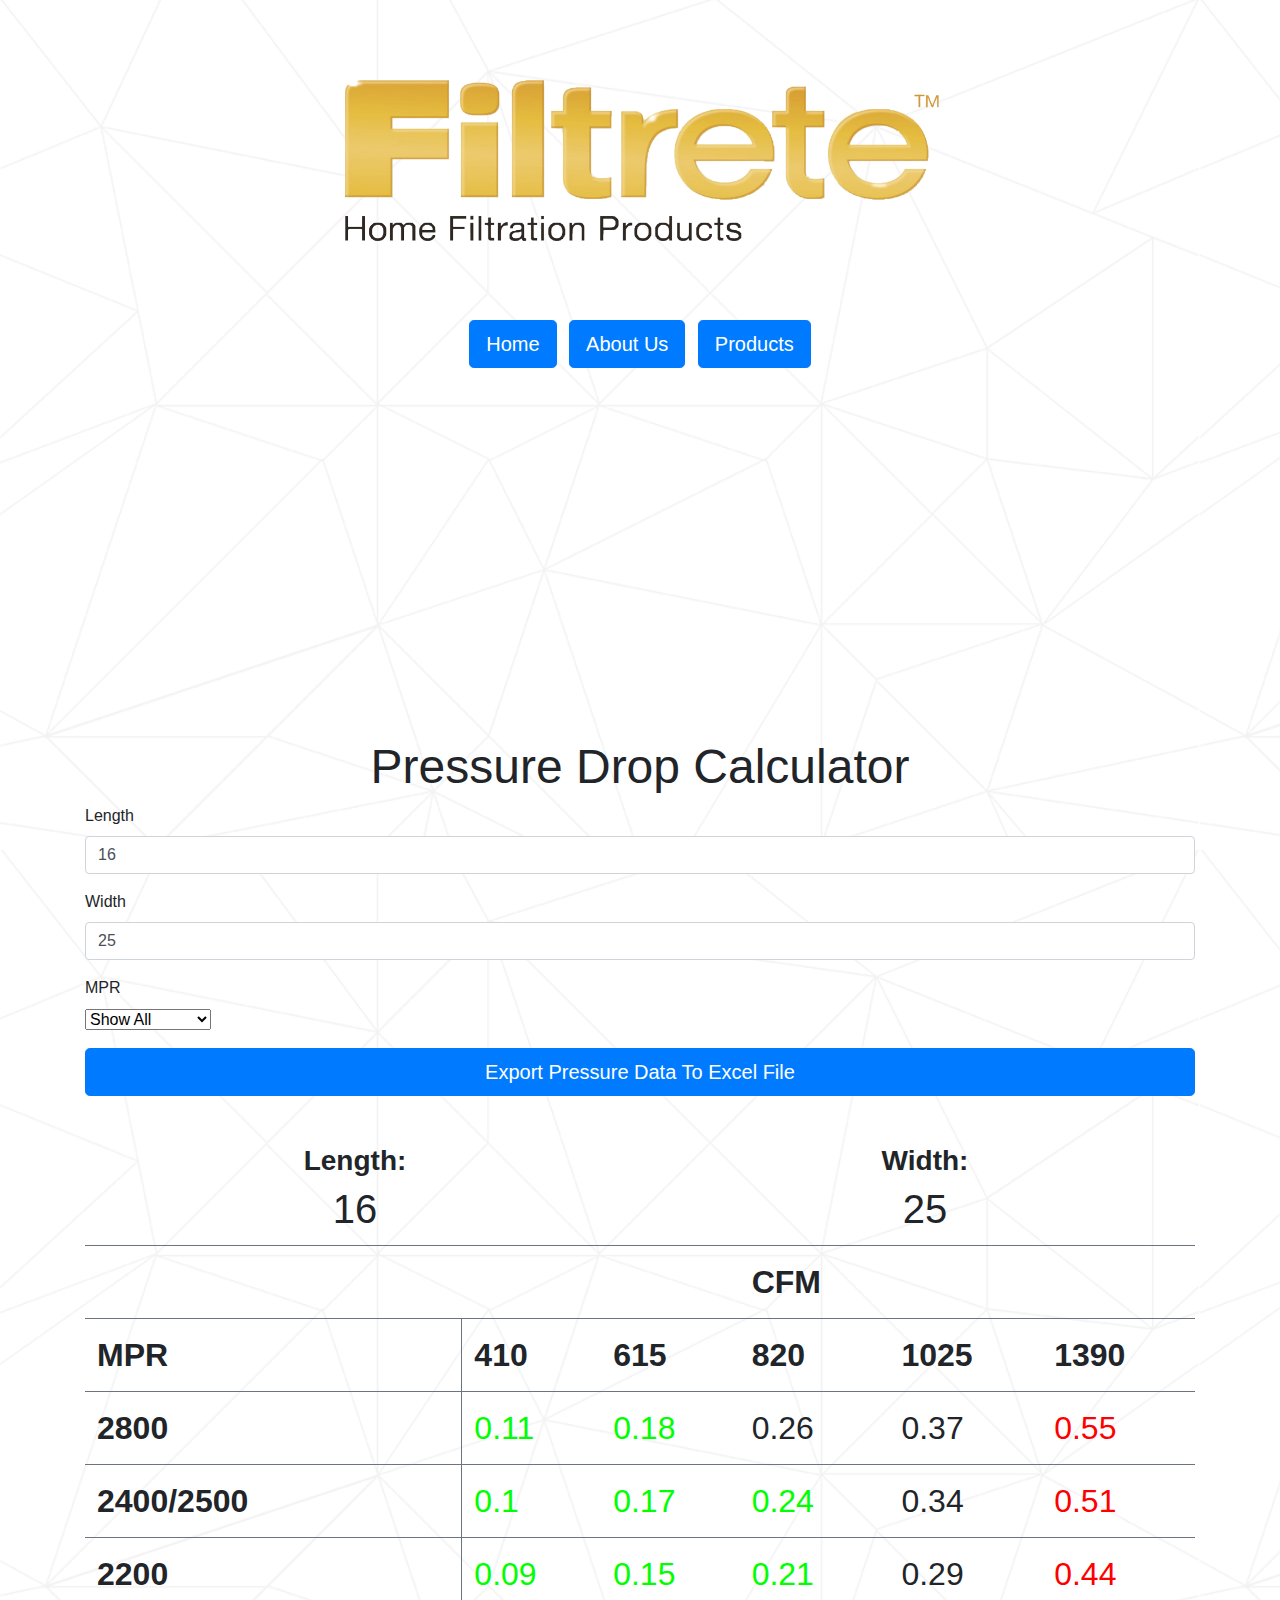
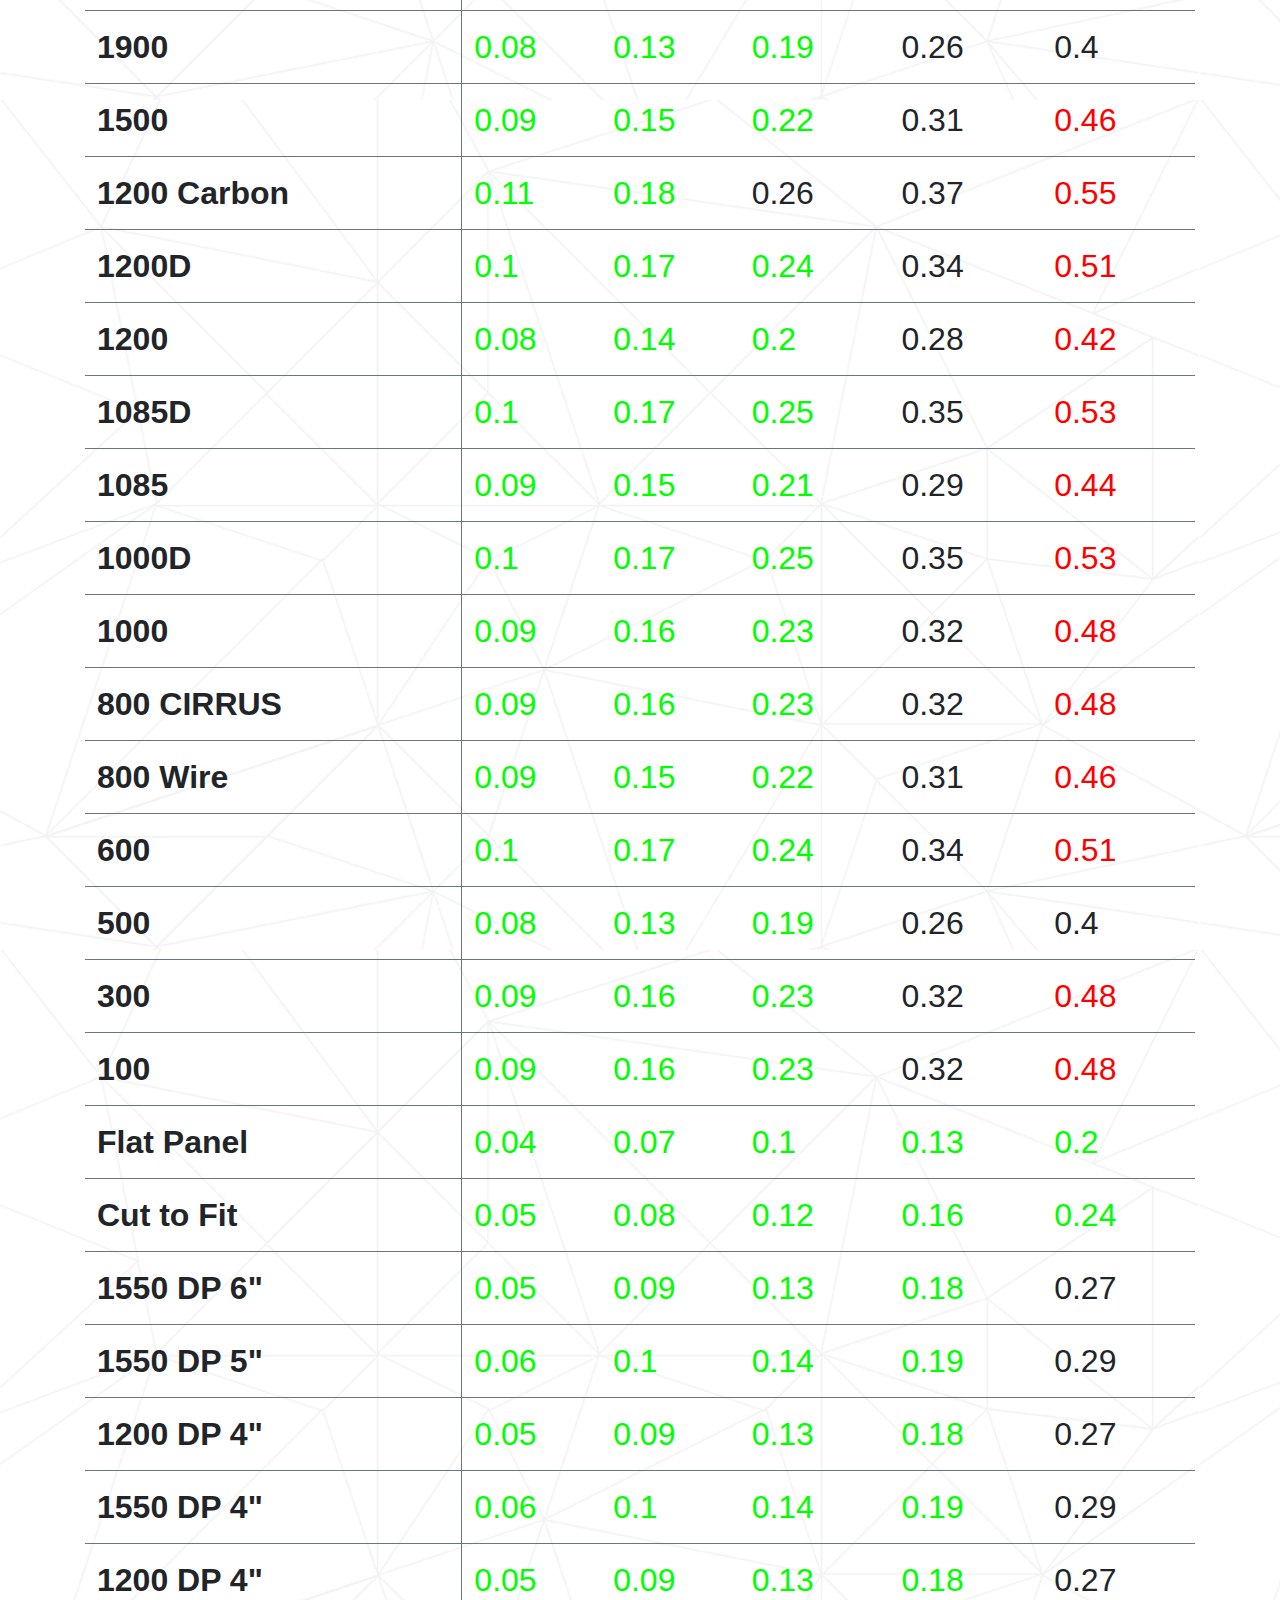
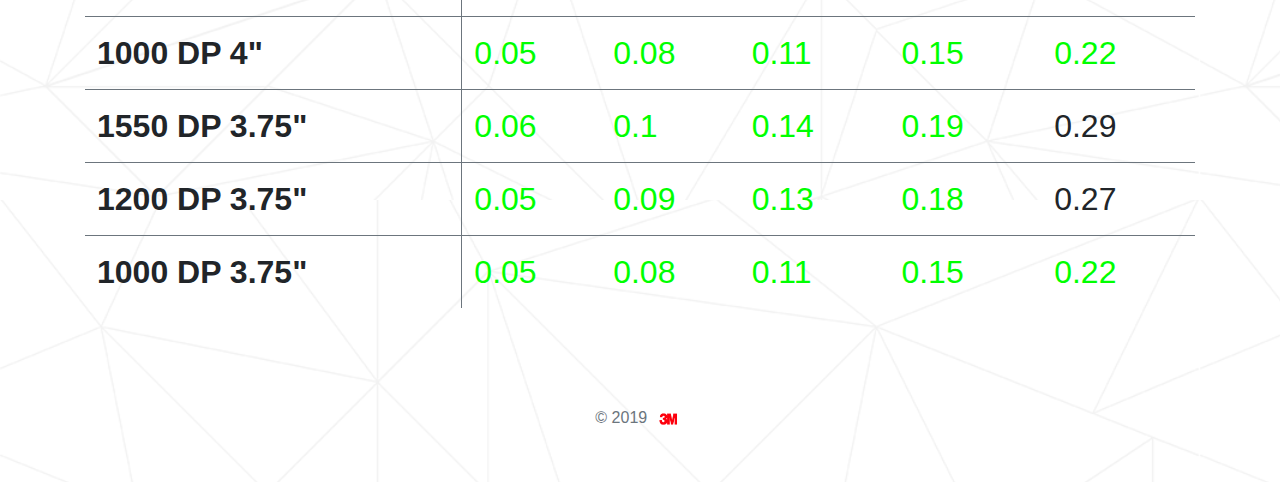
<file: index.html>
<!DOCTYPE html>
<html lang="en">

<head><meta http-equiv="Content-Type" content="text/html; charset=UTF-8">    
    <meta name="viewport" content="width=device-width, initial-scale=1, shrink-to-fit=no">
    <link rel="icon" href="./assets/images/favicon.ico">

    <title>Filtrete™ Pressure Drop Calculator</title>
	
    <!-- Bootstrap core CSS -->
	<link rel="stylesheet" href="./assets/css/bootstrap.min.css">
</head>
<body class="bg-light" background="./assets/images/Background.png">
    <style>
        .button {
            padding: 15px 25px;
            font-size: 24px;
            text-align: center;
            cursor: pointer;
            outline: none;
            color: #fff;
            background-color: #4CAF50;
            border: none;
            border-radius: 15px;
            box-shadow: 0 9px #999;
        }
        
        .button:hover {
            background-color: #3e8e41
        }
        
        .button:active {
            background-color: #3e8e41;
            box-shadow: 0 5px #666;
            transform: translateY(4px);
        }

        table, tr, th, td {
            border-color: #333333;
            font-size: 2rem;
            padding: 5px;
        }          
        .video-container {
            position:relative;
            padding-bottom:56.25%;
            padding-top:30px;
            height:0;
            overflow:hidden;
        }

        .video-container iframe, .video-container object, .video-container embed {
            position:absolute;
            top:0;
            left:0;
            width:100%;
            height:100%;
        }

        .title {
            font-size: 3rem;
        }
    </style>
  
    <div class="container m-xs-0 m-md-auto">
        <div class="py-5 text-center">
            <img class="d-block mx-auto mb-4" src="./assets/images/CutOutLogo.png" alt="" width="650" height="200">
        </div>
        <div class="text-center">
            <ul class="list-inline" >
                <li class="list-inline-item">
                    <p><a href="https://www.filtrete.com/3M/en_US/filtrete/?utm_medium=redirect&utm_source=vanity-url&utm_campaign=www.filtrete.com/">
                    <button class="btn btn-primary btn-lg btn-block" type="submit">Home</button>
                    </a></p>
                </li>
                <li class="list-inline-item">
                    <p><a href="https://www.filtrete.com/3M/en_US/filtrete/lets-clear-the-air/"> 
                    <button class="btn btn-primary btn-lg btn-block" type="submit">About Us</button>
                    </a></p></li>
                <li class="list-inline-item">
                    <p><a href="https://www.filtrete.com/3M/en_US/filtrete/products/smart-filter-technology/"> 
                    <button class="btn btn-primary btn-lg btn-block" type="submit">Products</button>
                    </a></p></li>
            </ul>
        </div>
        <p class="text-center">
            <iframe width="560" height="315" src="https://www.youtube.com/embed/videoseries?list=PL7TRqcjMO4mtKxoCsAGso9ojHV9lFjoHz" frameborder="0" allow="autoplay; encrypted-media" allowfullscreen></iframe>
        </p>
        <h2 class="text-center title">Pressure Drop Calculator</h2>

        <div class="mb-3">
            <label for="length">Length</label>
            <input type="number" min="1" max="100" class="form-control watched" id="length" value="16" required="">
        </div>
    
        <div class="mb-3">
            <label for="width">Width</label>
            <input type="number" min="1" max="100" class="form-control watched" id="width" value="25" required="">
        </div>

        <div class="mb-3">
            <label for ="mpr">MPR</label><br>
            <select name="mpr" id="mpr" class="watched">
                <option value="all" selected="selected">Show All</option>
                <option value="2800">2800</option>
                <option value="2400/2500">2400/2500</option>
                <option value="2200">2200</option>
                <option value="1900">1900</option>
                <option value="1500">1500</option>
                <option value="1200 Carbon">1200 Carbon</option>
                <option value="1200D">1200D</option>
                <option value="1200">1200</option>
                <option value="1085D">1085D</option>
                <option value="1085">1085</option>
                <option value="1000D">1000D</option>
                <option value="1000">1000</option>
                <option value="800 CIRRUS">800 CIRRUS</option>
                <option value="800 Wire">800 Wire</option>
                <option value="600">600</option>
                <option value="500">500</option>
                <option value="300">300</option>
                <option value="100">100</option>
                <option value="Flat Panel">Flat Panel</option>
                <option value="Cut to Fit">Cut to Fit</option>			
                <option value="1550 DP 6&quot;">1550 DP 6"</option>
                <option value="1550 DP 5&quot;">1550 DP 5"</option>
                <option value="1200 DP 4&quot;">1200 DP 5"</option>
                <option value="1550 DP 4&quot;">1550 DP 4"</option>
                <option value="1200 DP 4&quot;">1200 DP 4"</option>
                <option value="1000 DP 4&quot;">1000 DP 4"</option>
                <option value="1550 DP 3.75&quot;">1550 DP 3.75"</option>
                <option value="1200 DP 3.75&quot;">1200 DP 3.75"</option>
                <option value="1000 DP 3.75&quot;">1000 DP 3.75"</option>
            </select>
        </div>

        <div class="text-center" id="singleEntry">
            <div class="row mt-5">
                <div class="col-4"><h3 class="font-weight-bold">MPR:</h3><h1 id="mprdisplay"></h1></div>
                <div class="col-4"><h3 class="font-weight-bold">Length:</h3><h1 class="lengthdisplay"></h1></div>
                <div class="col-4"><h3 class="font-weight-bold">Width:</h3><h1 class="widthdisplay"></h1></div>
            </div>
            <table class="table mt-1">
                <tr>
                    <th class="border-top border-secondary">CFM</th>
                    <th class="border-top border-secondary">Pressure Drop</th>
                </tr>
                <tr>
                    <td class="border-top border-secondary cfmA"></td>
                    <td class="border-top border-secondary" id="calcA"></td>
                </tr>
                <tr>
                    <td class="border-top border-secondary cfmB"></td>
                    <td class="border-top border-secondary" id="calcB"></td>
                </tr>
                <tr>
                    <td class="border-top border-secondary cfmC"></td>
                    <td class="border-top border-secondary" id="calcC"></td>
                </tr>
                <tr>
                    <td class="border-top border-secondary cfmD"></td>
                    <td class="border-top border-secondary" id="calcD"></td>
                </tr>
                <tr>
                    <td class="border-top border-secondary cfmE"></td>
                    <td class="border-top border-secondary" id="calcE"></td>
                  </tr>
            </table>
        </div>
    
        <div id="allEntry">	  
            <button type="button" class="btn btn-primary btn-lg btn-block" onclick="exportTableToExcel()">Export Pressure Data To Excel File</button>
            <div class="row mt-5 text-center">
                <div class="col-6"><h3 class="font-weight-bold">Length:</h3><h1 class="lengthdisplay"></h1></div>
                <div class="col-6"><h3 class="font-weight-bold">Width:</h3><h1 class="widthdisplay"></h1></div>
            </div>
            <table id="allTable" class="table mt-1">
                <tbody id="allBody">
                    <tr>
                        <th class="border-top border-secondary"></th>
                        <th class="border-top border-secondary"></th>
                        <th class="border-top border-secondary"></th>
                        <th class="border-top border-secondary">CFM</th>
                        <th class="border-top border-secondary"></th>
                        <th class="border-top border-secondary"></th>
                    </tr>
                    <tr>
                        <th class="border-top border-right border-secondary" id="mprheader">MPR</th>
                        <th class="border-top border-secondary cfmA"></td>
                        <th class="border-top border-secondary cfmB"></td>
                        <th class="border-top border-secondary cfmC"></td>
                        <th class="border-top border-secondary cfmD"></td>
                        <th class="border-top border-secondary cfmE"></td>
                    </tr>
                </tbody>
            </table>
        </div>

        <footer class="my-5 pt-5 text-muted text-center text-small">
            <p class="mb-1">© 2019 <img src="./assets/images/3M.png" alt="logo" width="33" height="30"></p>
        </footer>
    </div>
	
    <!-- Placed at the end of the document so the pages load faster -->
    <script src="./assets/jquery-3.4.1.slim.min.js"></script>
    <script>
        // Setup the website by defaulting to show all of the pressure drop values for every MPR Rating.
        $(document).ready(function() {
            $('#singleEntry').hide();
            var length = $('#length').val();
            var width = $('#width').val();
            cfmUpdate(length, width);

            $('#mpr > option').each(function(i, element) {
                mpr = $(this).val();
                if (mpr != 'all') {
                    $('#allBody tr:last').after('<tr><th class="border-top border-right border-secondary">' + mpr + '</th><td class="border-top border-secondary" id="calc' + i + 'A"></td><td class="border-top border-secondary" id="calc' + i + 'B"></td><td class="border-top border-secondary" id="calc' + i + 'C"></td><td class="border-top border-secondary" id="calc' + i + 'D"></td><td class="border-top border-secondary" id="calc' + i + 'E"></td></tr>');
                }
            });
            calculateAll(length, width);
            $('#allEntry').show();
        });

      // If a field in the form has been changed, update the website to show the changes.
        $('.watched').change(function() {
            var length = $('#length').val();
            var width = $('#width').val(); 
            // Only update the table on valid length and width values
            if (length.length > 0 && width.length > 0) {
                cfmUpdate(length, width);
                var mpr = $('#mpr').val();
                // If all of the Pressure Drop values for each MPR needs to be displayed.
                if (mpr == 'all') {
                    calculateAll(length, width);
                    $('#singleEntry').hide();
                    $('#allEntry').show();
                // A single Pressure Drop value needs to be displayed.
                } else {
                    // get the correct mprValue
                    var mprValue = mprSwitch(mpr);
                    singleValue(length, width, mprValue);
                    $('#allEntry').hide();
                    $('#singleEntry').show();
                }
            }
        });

        // Calcultes a Pressure Drop Value given the length/width and mpr
        function valueCalculate(valueConstant, length, width, mpr) {
            var valueFormula = 0.818 / (1 - (length * 2.125 + (width - 2.125) * 2.125) / (length * width)) * mpr;
            return Math.ceil(valueConstant * valueFormula *100) / 100;
        }
        
        // Calculates and updates each of the values for each CFM for the given length/width/mpr
        function singleValue(length, width, mpr) {
            // First Value
            var calcA = valueCalculate(0.39, length, width, mpr);
            $('#calcA').text(calcA);
            valueColor('calcA', calcA);
            
            // Second Value
            var calcB = valueCalculate(0.68, length, width, mpr);
            $('#calcB').text(calcB);
            valueColor('calcB', calcB);

            // Third Value
            var calcC = valueCalculate(1, length, width, mpr);
            $('#calcC').text(calcC);
            valueColor('calcC', calcC);

            // Fourth Value
            var calcD = valueCalculate(1.4, length, width, mpr);
            $('#calcD').text(calcD);
            valueColor('calcD', calcD);

            // Fifth Value
            var calcE = valueCalculate(2.11, length, width, mpr);
            $('#calcE').text(calcE);
            valueColor('calcE', calcE);

            $('#mprdisplay').text($('#mpr').val());
            $('.lengthdisplay').text($('#length').val());
            $('.widthdisplay').text($('#width').val());
        }

        // Calculates the pressure drop for the "Show All" menu option, the pressure drop for every single MPR at the current Length and Width.
        function calculateAll(length, width) {
            $('#mpr > option').each(function(i, element) {
                mpr = $(this).val();
                if (mpr != 'all') {
                  var mprValue = mprSwitch(mpr)
                  var calcA = valueCalculate(0.39, length, width, mprValue);
                  var calcB = valueCalculate(0.68, length, width, mprValue);
                  var calcC = valueCalculate(1, length, width, mprValue);
                  var calcD = valueCalculate(1.4, length, width, mprValue);
                  var calcE = valueCalculate(2.11, length, width, mprValue);
                  $('#calc' + i + 'A').text(calcA);
                  valueColor('calc' + i + 'A', calcA);
                  $('#calc' + i + 'B').text(calcB);
                  valueColor('calc' + i + 'B', calcB);
                  $('#calc' + i + 'C').text(calcC);
                  valueColor('calc' + i + 'C', calcC);
                  $('#calc' + i + 'D').text(calcD);
                  valueColor('calc' + i + 'D', calcD);
                  $('#calc' + i + 'E').text(calcE);
                  valueColor('calc' + i + 'E', calcE);
                  $('.lengthdisplay').text($('#length').val());
                  $('.widthdisplay').text($('#width').val());
                }
            });
        }

        // Colors the value in the table
        function valueColor(cfm, val) {
            // Pressure below .26 results in green numbers
            if (val < .26) {
                $('#' + cfm).css('color', '#00FF00');
            // Pressure above ..40 results in red numbers
            } else if (val > .40) {
                $('#' + cfm).css('color', '#FF0000');
            }
        }

        // Updates all of the CFM values for the given length and width.
        function cfmUpdate(length, width) {
            var cfmFormula = Math.round(Math.round(295 * length * width / 144) / 5) * 5;
            var cfmA = Math.round(.5 * cfmFormula / 5) * 5;
            var cfmB = Math.round(.75 * cfmFormula / 5) * 5;
            var cfmC = cfmFormula;
            var cfmD = Math.round(1.25 * cfmFormula / 5) * 5;
            var cfmE = Math.round(Math.round(500 * length * width / 144) / 5) * 5;
            $('.cfmA').text(cfmA);
            $('.cfmB').text(cfmB);
            $('.cfmC').text(cfmC);
            $('.cfmD').text(cfmD);
            $('.cfmE').text(cfmE);
        }

        // Simple wrapper for a switch for the MPR to get the value associated with it.
        function mprSwitch(mpr) {
            switch(mpr) {
                case "2800":
                    return 0.25;
                case "2400/2500":
                    return 0.23;
                case "2200":
                    return 0.20;
                case "1900":
                    return 0.18;
                case "1500":
                    return 0.21;
                case "1200 Carbon":
                    return 0.25;
                case "1200D":
                    return 0.23;
                case "1200":
                    return 0.19;
                case "1085D":
                    return 0.24;
                case "1085":
                    return 0.20;
                case "1000D":
                    return 0.24;
                case "1000":
                    return 0.22;
                case "800 CIRRUS":
                    return 0.22;
                case "800 Wire":
                    return 0.21;
                case "600":
                    return 0.23;
                case "500":
                    return 0.18;
                case "300":
                    return 0.22;
                case "100":
                    return 0.22;
                case "Flat Panel":
                    return 0.09;
                case "Cut to Fit":
                    return 0.11;
                case '1550 DP 6"':
                    return 0.12;
                case '1550 DP 5"':
                    return 0.13;
                case '1200 DP 5"':
                    return 0.12;
                case '1550 DP 4"':
                    return 0.13;
                case '1200 DP 4"':
                    return 0.12;
                case '1000 DP 4"':
                    return 0.10;
                case '1550 DP 3.75"':
                    return 0.13;
                case '1200 DP 3.75"':
                    return 0.12;
                case '1000 DP 3.75"':
                    return 0.10;
            }
        }

        // Exports the HTML table that has all MPRs to an excel file. 
        function exportTableToExcel(){
            var downloadLink;
            var dataType = 'application/vnd.ms-excel';
            var tableSelect = document.getElementById("allTable");
            var tableHTML = tableSelect.outerHTML;
            
            // Specify file name
            filename = "pressureDropTable.xls";
            
            // Create download link element
            downloadLink = document.createElement("a");
            
            document.body.appendChild(downloadLink);
            
            if(navigator.msSaveOrOpenBlob){
                var blob = new Blob(['\ufeff', tableHTML], {
                    type: dataType
                });
                navigator.msSaveOrOpenBlob( blob, filename);
            }else{
                // Create a link to the file
                downloadLink.href = 'data:' + dataType + ', ' + tableHTML;
              
                // Setting the file name
                downloadLink.download = filename;
                
                //triggering the function
                downloadLink.click();
          }
        }	  
    </script>
</body>
</html>
</file>
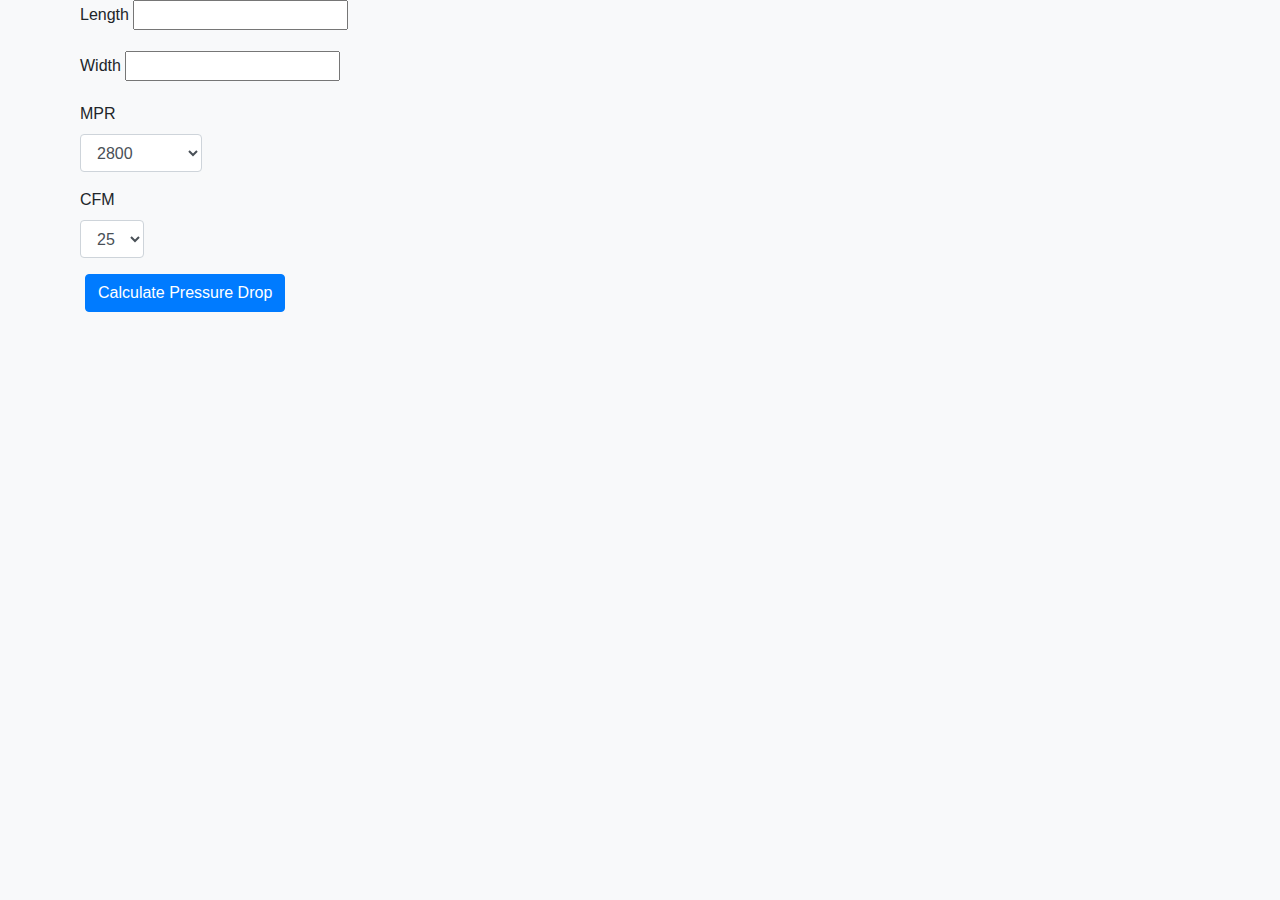
<file: index1.html>
<!DOCTYPE html>
<html lang="en">

	<head>
		<meta http-equiv="Content-Type" content="text/html; charset=UTF-8">    
		<meta name="viewport" content="width=device-width, initial-scale=1, shrink-to-fit=no">
		<link rel="icon" href="favicon.ico">
		<title>Pressure Drop Calculator</title>
		<!-- Bootstrap core CSS -->
		<link rel="stylesheet" href="bootstrap-4.3.1-dist/css/bootstrap.min.css">
	</head>

	<body class="container bg-light">
		<form>
			<div class ="form-row">
				<div class="form-group">
					<label for="length">Length</label>
					<input id="length">
				</div>	
			</div>
			
			<div class ="form-row">			
				<div class="form-group">
					<label for="width">Width</label>
					<input id="width">
				</div>
			</div>

			<div class ="form-row">			
				<div class="form-group">
					<label for="mpr">MPR</label>
					<select class="form-control" id="mpr">
					  <option value=.25>2800</option>
					  <option value=.23>2400/2500</option>
					  <option value=.2>2200</option>
					  <option value=.18>1900</option>
					  <option value=.21>1500</option>
					</select>
				</div>
			</div>
			
			<div class ="form-row">			
				<div class="form-group">
					<label for="cfm">CFM</label>
					<select class="form-control" id="cfm">
					  <option value=.39>25</option>
					  <option value=.68>40</option>
					  <option value=1>50</option>
					  <option value=1.4>65</option>
					  <option value=2.11>85</option>
					</select>
				</div>
			</div>
			
			<button class="btn btn-primary" type="button" id="go">Calculate Pressure Drop</button>
		
		</form>
		<div id="result"></div>

		<script src="add_numbers.js"></script>
	</body>
</html>
</file>
